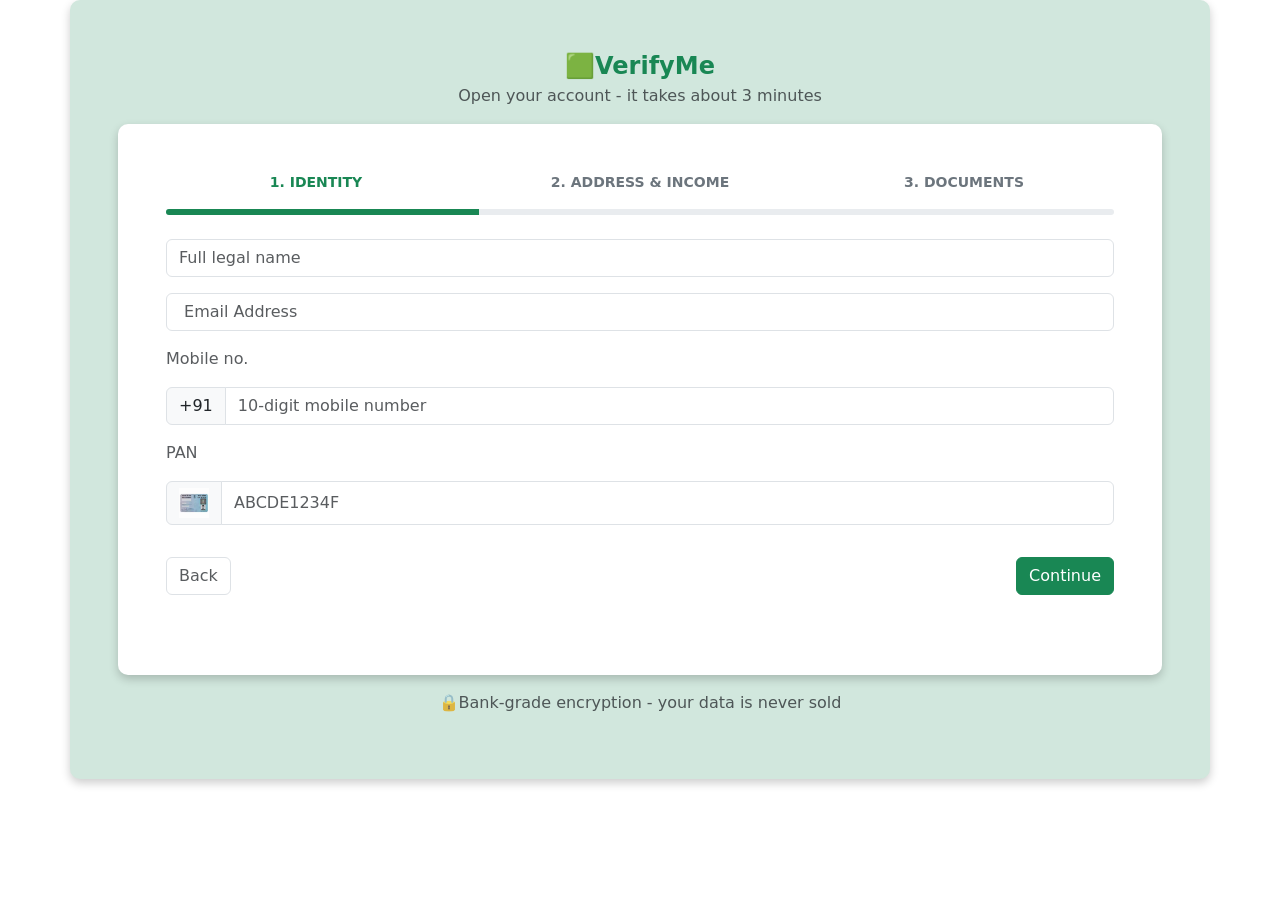
<file: index.html>
<!DOCTYPE html>
<html lang="en">

<head>
    <link rel="stylesheet" href="css/bootstrap.css">
    <meta charset="UTF-8">
    <meta name="viewport" content="width=device-width, initial-scale=1.0">
    <title>Project2_Using_Bootstrap 5.3</title>
    <link rel="stylesheet" href="css/style.css">
</head>

<body>

    <div class="container bg-success-subtle mb-3 p-5" id="index.html">
        <header>
            <p class="text"><b class=" text-success " id="verify">🟩VerifyMe </b><br><span class="text-muted">Open your account - it
                    takes
                    about 3 minutes</span></p>
        </header>

        <main>
            <div class="container bg-white mb-3 p-5">

                <div class="row text-center fw-bold small mb-3">


                    <div class="col text-success">
                        1. IDENTITY
                    </div>

                    <div class="col text-secondary">
                        2. ADDRESS & INCOME
                    </div>

                    <div class="col text-secondary">
                        3. DOCUMENTS
                    </div>







                </div>

                <div class="progress mb-4" style="height: 6px;">
                    <div class="progress-bar bg-success " style="width: 33%;"></div>
                </div>
                <form class=" mt-3">
                    <div class="mb-3 mt-3">
                        <input type="text" id="name" class="form-control" placeholder="Full legal name">
                    </div>
                    <div class="mb-3 ">
                        <input type="email" id="email" class="form-control" placeholder=" Email Address">
                    </div>
                    <p class="text-muted">Mobile no.</p>
                    <div class="mb-3 input-group">
                        <span class="input-group-text">+91</span>
                        <input type="number" id="mn" class="form-control" placeholder="10-digit mobile number">
                    </div>
                    <p class="text-muted">PAN</p>
                    <div class="mb-3 input-group">
                        <span class="input-group-text"><img src="images/pan.jpg" alt=""
                                style="height: 30px; width: 30px;"></span>
                        <input type="number" id="mn" class="form-control" placeholder="ABCDE1234F">
                    </div>
                    <div class="mb-3 d-flex ">
                        <button class="btn  mt-3 border  mb-3 text-muted"> Back</button>
                        <button class="btn btn-success mt-3 text-white mb-3  " style="text-decoration: none; "><a href="address.html" style="color: white;">Continue</a> </button>
                    </div>
                </form>
            </div>
        </main>

        <p class="text-muted " style="text-align: center;">🔒Bank-grade encryption - your data is never sold</p>
    </div>

</body>

</html>
</file>
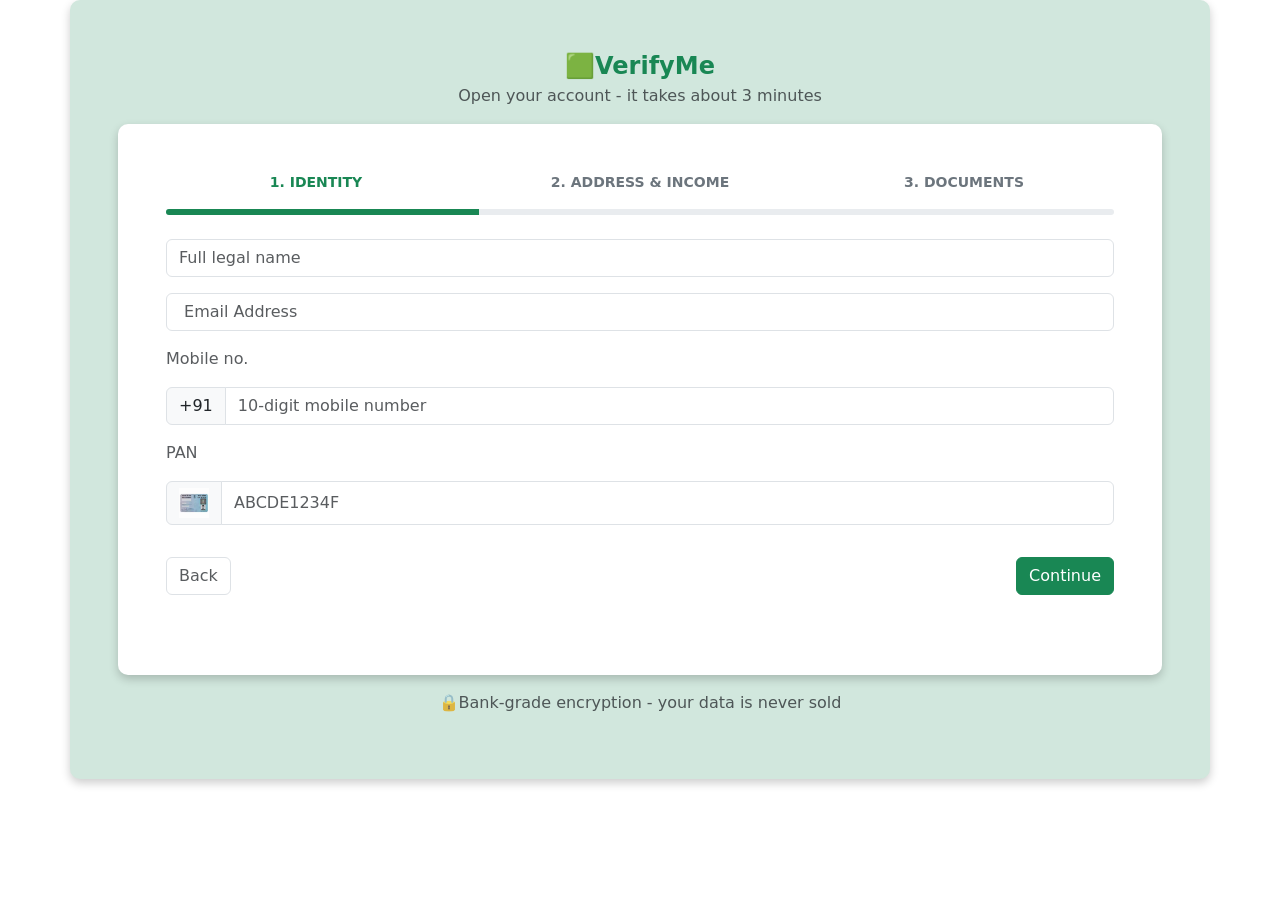
<file: project2/index.html>
<!DOCTYPE html>
<html lang="en">

<head>
    <link rel="stylesheet" href="css/bootstrap.css">
    <meta charset="UTF-8">
    <meta name="viewport" content="width=device-width, initial-scale=1.0">
    <title>Form</title>
    <link rel="stylesheet" href="css/style.css">
</head>

<body>

    <div class="container bg-success-subtle mb-3 p-5" id="index.html">
        <header>
            <p class="text"><b class=" text-success " id="verify">🟩VerifyMe </b><br><span class="text-muted">Open your account - it
                    takes
                    about 3 minutes</span></p>
        </header>

        <main>
            <div class="container bg-white mb-3 p-5">

                <div class="row text-center fw-bold small mb-3">


                    <div class="col text-success">
                        1. IDENTITY
                    </div>

                    <div class="col text-secondary">
                        2. ADDRESS & INCOME
                    </div>

                    <div class="col text-secondary">
                        3. DOCUMENTS
                    </div>







                </div>

                <div class="progress mb-4" style="height: 6px;">
                    <div class="progress-bar bg-success " style="width: 33%;"></div>
                </div>
                <form class=" mt-3">
                    <div class="mb-3 mt-3">
                        <input type="text" id="name" class="form-control" placeholder="Full legal name">
                    </div>
                    <div class="mb-3 ">
                        <input type="email" id="email" class="form-control" placeholder=" Email Address">
                    </div>
                    <p class="text-muted">Mobile no.</p>
                    <div class="mb-3 input-group">
                        <span class="input-group-text">+91</span>
                        <input type="number" id="mn" class="form-control" placeholder="10-digit mobile number">
                    </div>
                    <p class="text-muted">PAN</p>
                    <div class="mb-3 input-group">
                        <span class="input-group-text"><img src="images/pan.jpg" alt=""
                                style="height: 30px; width: 30px;"></span>
                        <input type="number" id="mn" class="form-control" placeholder="ABCDE1234F">
                    </div>
                    <div class="mb-3 d-flex ">
                        <button class="btn  mt-3 border  mb-3 text-muted"> Back</button>
                        <button class="btn btn-success mt-3 text-white mb-3  " style="text-decoration: none; "><a href="address.html" style="color: white;">Continue</a> </button>
                    </div>
                </form>
            </div>
        </main>

        <p class="text-muted " style="text-align: center;">🔒Bank-grade encryption - your data is never sold</p>
    </div>

</body>

</html>
</file>
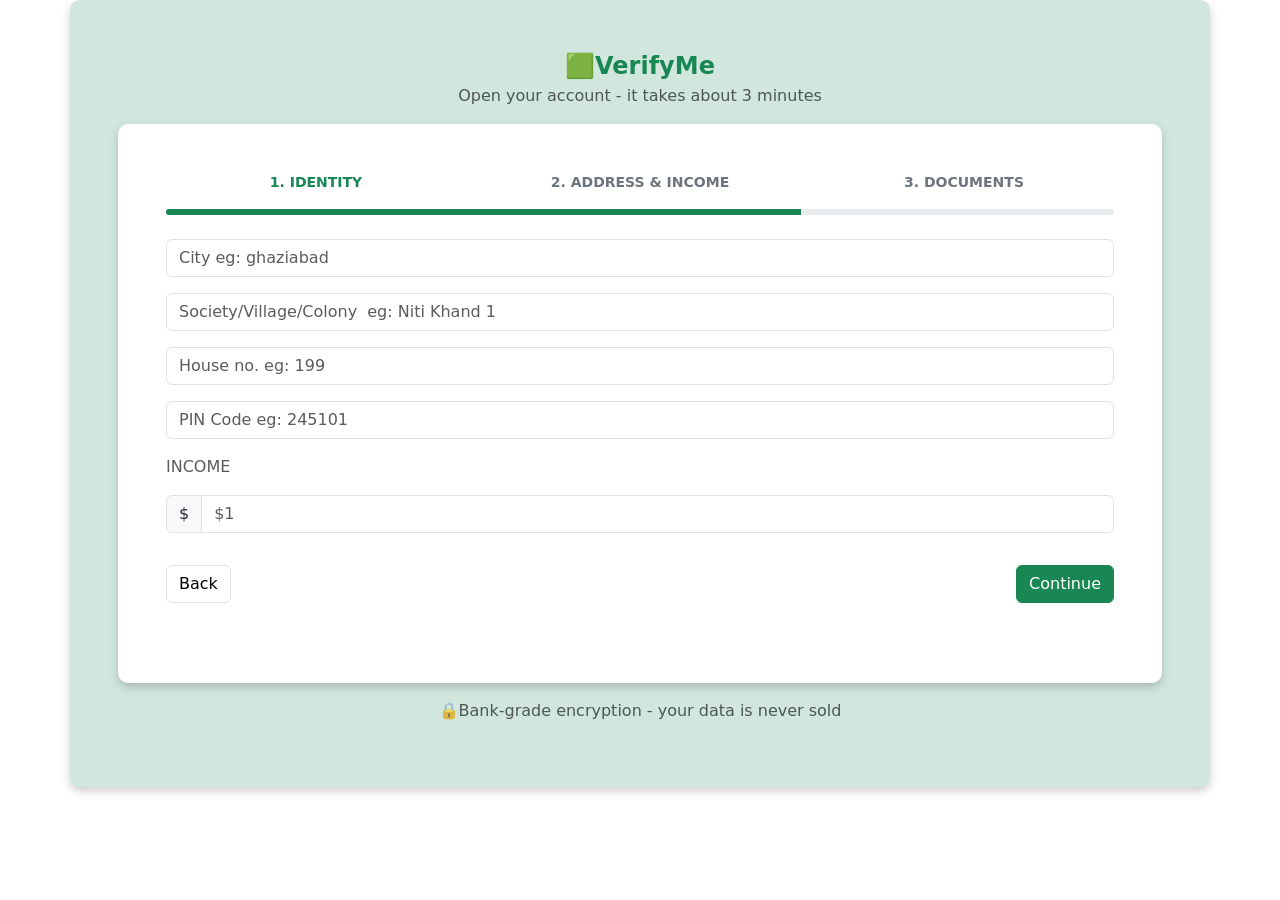
<file: address.html>
<!DOCTYPE html>
<html lang="en">

<head>
    <link rel="stylesheet" href="css/bootstrap.css">
    <meta charset="UTF-8">
    <meta name="viewport" content="width=device-width, initial-scale=1.0">
    <title>Project2_Using_Bootstrap 5.3</title>
    <link rel="stylesheet" href="css/style.css">
</head>

<body>

    <div class="container bg-success-subtle mb-3 p-5" id="address.html">
        <header>
            <p class="text"><b class=" text-success " id="verify">🟩VerifyMe </b><br><span class="text-muted">Open your account - it
                    takes
                    about 3 minutes</span></p>
        </header>

        <main>
            <div class="container bg-white mb-3 p-5">

                <div class="row text-center fw-bold small mb-3">


                    <div class="col text-success">
                        1. IDENTITY
                    </div>

                    <div class="col text-secondary">
                        2. ADDRESS & INCOME
                    </div>

                    <div class="col text-secondary">
                        3. DOCUMENTS
                    </div>







                </div>

                <div class="progress mb-4" style="height: 6px;">
                    <div class="progress-bar bg-success " style="width: 67%;"></div>
                </div>
                <form class=" mt-3">
                    <div class="mb-3 mt-3">
                        <input type="text" id="name" class="form-control" placeholder="City eg: ghaziabad">
                    </div>
                    <div class="mb-3 ">
                        <input type="email" id="email" class="form-control" placeholder="Society/Village/Colony  eg: Niti Khand 1">
                    </div>
                    <div class="mb-3 ">
                        <input type="number" id="mn" class="form-control" placeholder="House no. eg: 199">
                    </div>
                    <div class="mb-3 ">
                        <input type="number" id="pin" class="form-control" placeholder="PIN Code eg: 245101">
                    </div>
                    <p class="text-muted">INCOME</p>
                    <div class="mb-3 input-group">
                        <span class="input-group-text">$</span>
                        <input type="number" id="mn" class="form-control" placeholder="$1">
                    </div>
                    <div class="mb-3 d-flex ">
                        <button class="btn  mt-3 border  mb-3 text-muted"><a href="index.html" style="color: black;">Back</a> </button>
                        <button class="btn btn-success mt-3 text-white mb-3  "><a href="documents.html" style="text-decoration: none;color: white;">Continue</a> </button>
                    </div>
                </form>
            </div>
        </main>

        <p class="text-muted text-black " style="text-align: center;">🔒Bank-grade encryption - your data is never sold</p>
    </div>

</body>

</html>
</file>
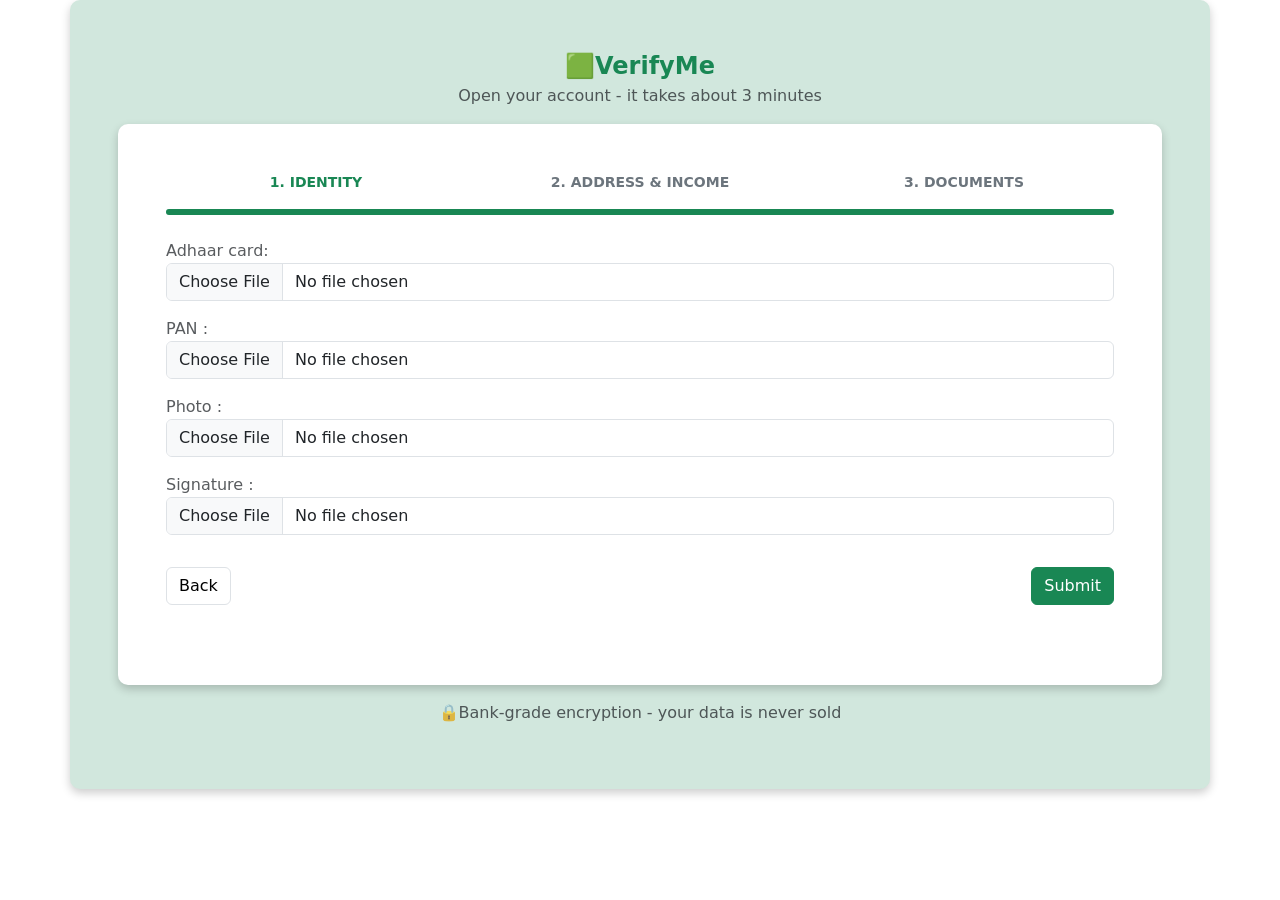
<file: documents.html>
<!DOCTYPE html>
<html lang="en">

<head>
    <link rel="stylesheet" href="css/bootstrap.css">
    <meta charset="UTF-8">
    <meta name="viewport" content="width=device-width, initial-scale=1.0">
    <title>Project2_Using_Bootstrap 5.3</title>
    <link rel="stylesheet" href="css/style.css">
</head>

<body>

    <div class="container bg-success-subtle mb-3 p-5" id="documents.html">
        <header>
            <p class="text"><b class=" text-success " id="verify">🟩VerifyMe </b><br><span class="text-muted">Open your
                    account - it
                    takes
                    about 3 minutes</span></p>
        </header>

        <main>
            <div class="container bg-white mb-3 p-5">

                <div class="row text-center fw-bold small mb-3">


                    <div class="col text-success">
                        1. IDENTITY
                    </div>

                    <div class="col text-secondary">
                        2. ADDRESS & INCOME
                    </div>

                    <div class="col text-secondary">
                        3. DOCUMENTS
                    </div>







                </div>

                <div class="progress mb-4" style="height: 6px;">
                    <div class="progress-bar bg-success " style="width: 100%;"></div>
                </div>
                <form class=" mt-3">
                    <div>
                        <label for="mn" class="text-muted">Adhaar card:</label>
                        <div class="mb-3 input-group">
                            <input type="file" id="mn" class="form-control"
                                placeholder="pdf must be under 150-500 kb">
                        </div>
                    </div>
                    <div>
                        <label for="mn" class="text-muted">PAN :</label>
                        <div class="mb-3 input-group">
                            <input type="file" id="mn" class="form-control"
                                placeholder="pdf must be under 150-500 kb">
                        </div>
                    </div>
                    <div>
                        <label for="mn" class="text-muted">Photo :</label>

                        <div class="mb-3 input-group">
                            <input type="file" id="mn" class="form-control"
                                placeholder="photo must be under 50-150 kb">
                        </div>
                    </div>
                    <div>
                        <label for="mn" class="text-muted">Signature :</label>

                        <div class="mb-3 input-group">
                            <input type="file" id="mn" class="form-control"
                                placeholder="photo must be under 50-150 kb">
                        </div>
                    </div>
                    <div class="mb-3 d-flex ">
                        <button class="btn  mt-3 border  mb-3 text-muted"><a href="address.html"
                                style="text-decoration: none; color: black;"> Back</a></button>
                        <button class="btn btn-success mt-3 text-white mb-3  "
                            style="text-decoration: none; color: white;">Submit </button>
                    </div>
                </form>
            </div>
        </main>

        <p class="text-muted " style="text-align: center;">🔒Bank-grade encryption - your data is never sold</p>
    </div>

</body>

</html>
</file>
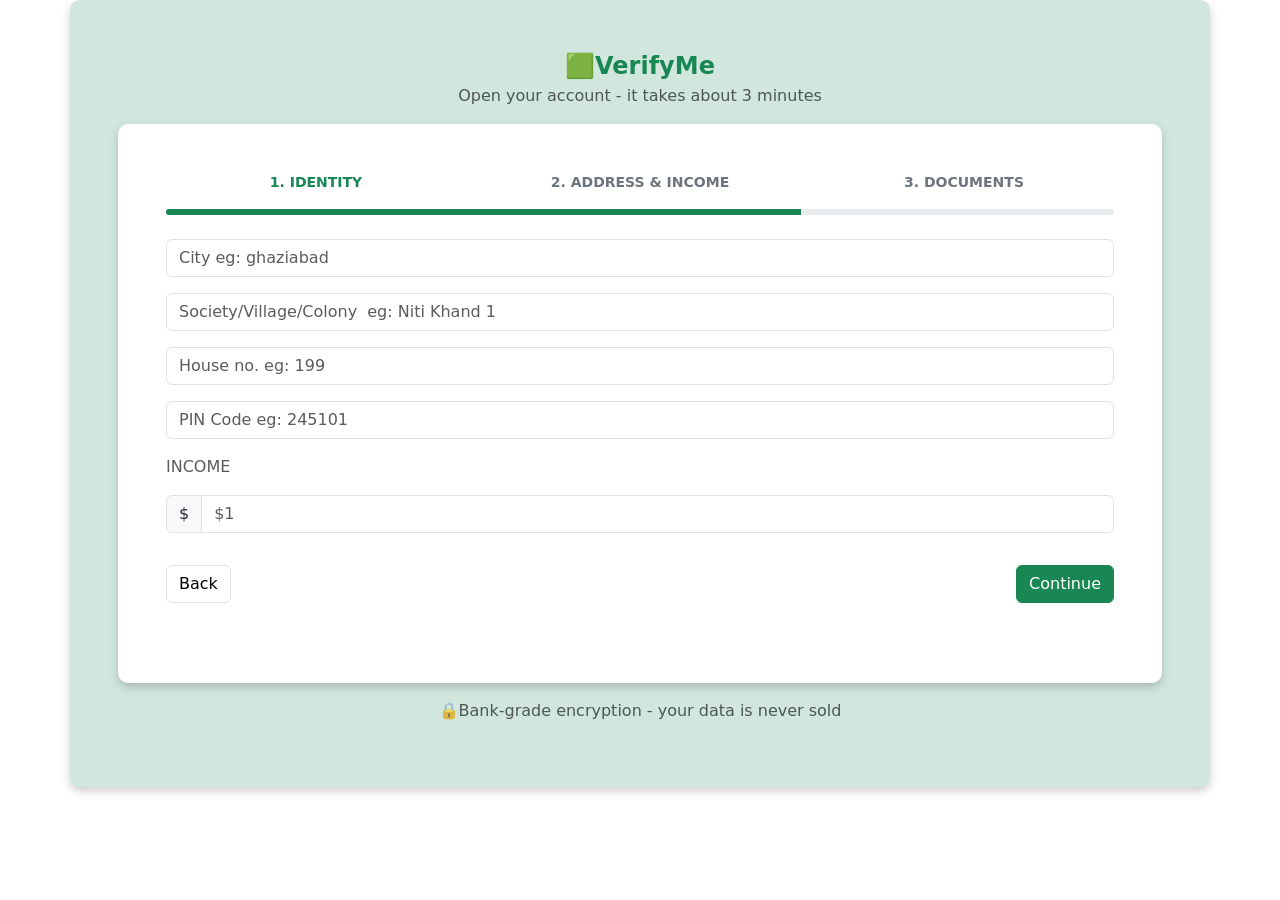
<file: project2/address.html>
<!DOCTYPE html>
<html lang="en">

<head>
    <link rel="stylesheet" href="css/bootstrap.css">
    <meta charset="UTF-8">
    <meta name="viewport" content="width=device-width, initial-scale=1.0">
    <title>Form</title>
    <link rel="stylesheet" href="css/style.css">
</head>

<body>

    <div class="container bg-success-subtle mb-3 p-5" id="address.html">
        <header>
            <p class="text"><b class=" text-success " id="verify">🟩VerifyMe </b><br><span class="text-muted">Open your account - it
                    takes
                    about 3 minutes</span></p>
        </header>

        <main>
            <div class="container bg-white mb-3 p-5">

                <div class="row text-center fw-bold small mb-3">


                    <div class="col text-success">
                        1. IDENTITY
                    </div>

                    <div class="col text-secondary">
                        2. ADDRESS & INCOME
                    </div>

                    <div class="col text-secondary">
                        3. DOCUMENTS
                    </div>







                </div>

                <div class="progress mb-4" style="height: 6px;">
                    <div class="progress-bar bg-success " style="width: 67%;"></div>
                </div>
                <form class=" mt-3">
                    <div class="mb-3 mt-3">
                        <input type="text" id="name" class="form-control" placeholder="City eg: ghaziabad">
                    </div>
                    <div class="mb-3 ">
                        <input type="email" id="email" class="form-control" placeholder="Society/Village/Colony  eg: Niti Khand 1">
                    </div>
                    <div class="mb-3 ">
                        <input type="number" id="mn" class="form-control" placeholder="House no. eg: 199">
                    </div>
                    <div class="mb-3 ">
                        <input type="number" id="pin" class="form-control" placeholder="PIN Code eg: 245101">
                    </div>
                    <p class="text-muted">INCOME</p>
                    <div class="mb-3 input-group">
                        <span class="input-group-text">$</span>
                        <input type="number" id="mn" class="form-control" placeholder="$1">
                    </div>
                    <div class="mb-3 d-flex ">
                        <button class="btn  mt-3 border  mb-3 text-muted"><a href="index.html" style="color: black;">Back</a> </button>
                        <button class="btn btn-success mt-3 text-white mb-3  "><a href="documents.html" style="text-decoration: none;color: white;">Continue</a> </button>
                    </div>
                </form>
            </div>
        </main>

        <p class="text-muted text-black " style="text-align: center;">🔒Bank-grade encryption - your data is never sold</p>
    </div>

</body>

</html>
</file>
<file: css/style.css>
.container {
        border: 2px solid black;
        border-radius: 10px;
        border: hidden;
        box-shadow: 0px 4px 10px rgba(0, 0, 0, 0.2);
        height: 100%;

    }

   .text{
    text-align: center;
   }
   #verify{
    font-size: x-large;
   }
   .d-flex{
    justify-content: space-between;
    
   }
   a{
    text-decoration: none;
    
   }
   main{
    height: 100%;
   }
</file>
<file: project2/css/style.css>
.container {
        border: 2px solid black;
        border-radius: 10px;
        border: hidden;
        box-shadow: 0px 4px 10px rgba(0, 0, 0, 0.2);

    }

   .text{
    text-align: center;
   }
   #verify{
    font-size: x-large;
   }
   .d-flex{
    justify-content: space-between;
    
   }
   a{
    text-decoration: none;
    
   }
</file>
